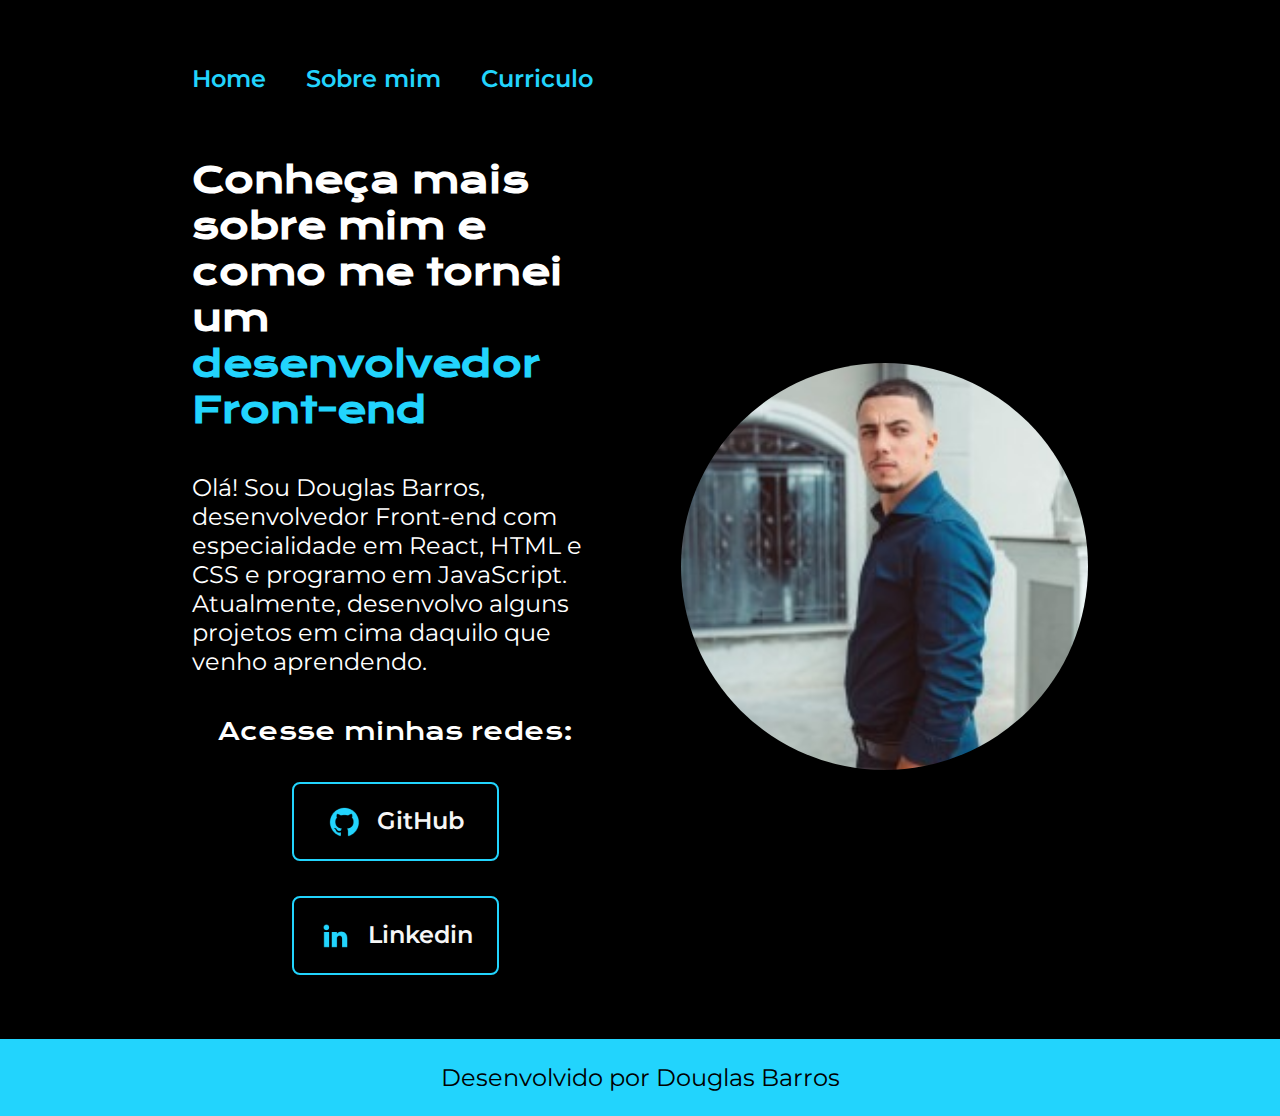
<file: index.html>
<!DOCTYPE html>
<html lang="pt-br">
<head>
    <meta charset="UTF-8">
    <meta http-equiv="X-UA-Compatible" content="IE=edge">
    <meta name="viewport" content="width=device-width, initial-scale=1.0">
    <title>Portfólio</title>
    <link rel="stylesheet" href="styles/style.css">
</head>
<body>
    <header class="cabecalho">
        <nav class="cabecalho-menu">
            <a class="cabecalho-link" href="index.html">Home</a>
            <a class="cabecalho-link" href="about.html">Sobre mim </a>
            <a class="cabecalho-link" href="curriculo.html">Curriculo</a>
        </nav>
    </header>
    <main class="apresentacao">
        <section class="apresentacao-conteudo">
            <h1 class="apresentacao-titulo">
                Conheça mais sobre mim e como me tornei um <strong class="titulo-destaque"> desenvolvedor Front-end </strong>
            </h1>
            <p class="apresentacao-paragrafo">
                Olá! Sou Douglas Barros, desenvolvedor Front-end com especialidade em React, HTML e CSS e programo em JavaScript. Atualmente, desenvolvo alguns projetos em cima daquilo que venho aprendendo.
            </p>
            <div 
            class="apresentacao-links">
                <h2 class="apresentacao-subtitulo">
                    Acesse minhas redes:
                </h2>
                <a class="apresentacao-link" href="https://www.github.com/dgbarros/" target="_blank"> <img src="assets/github.png" alt="Github"> GitHub</a>
                <a class="apresentacao-link"  href="https://www.linkedin.com/in/douglasbarros-developer/" target="_blank"> <img src="assets/linkedin.png" alt="Linkedin"> Linkedin</a>
            </div>
        </section>
                 <img class="apresentacao-img" src="assets/my-photo.jpg" alt="imagem-douglas">
    </main>
    <footer>
        <p>
            Desenvolvido por Douglas Barros
        </p>
    </footer>
</body>
</html>
</file>
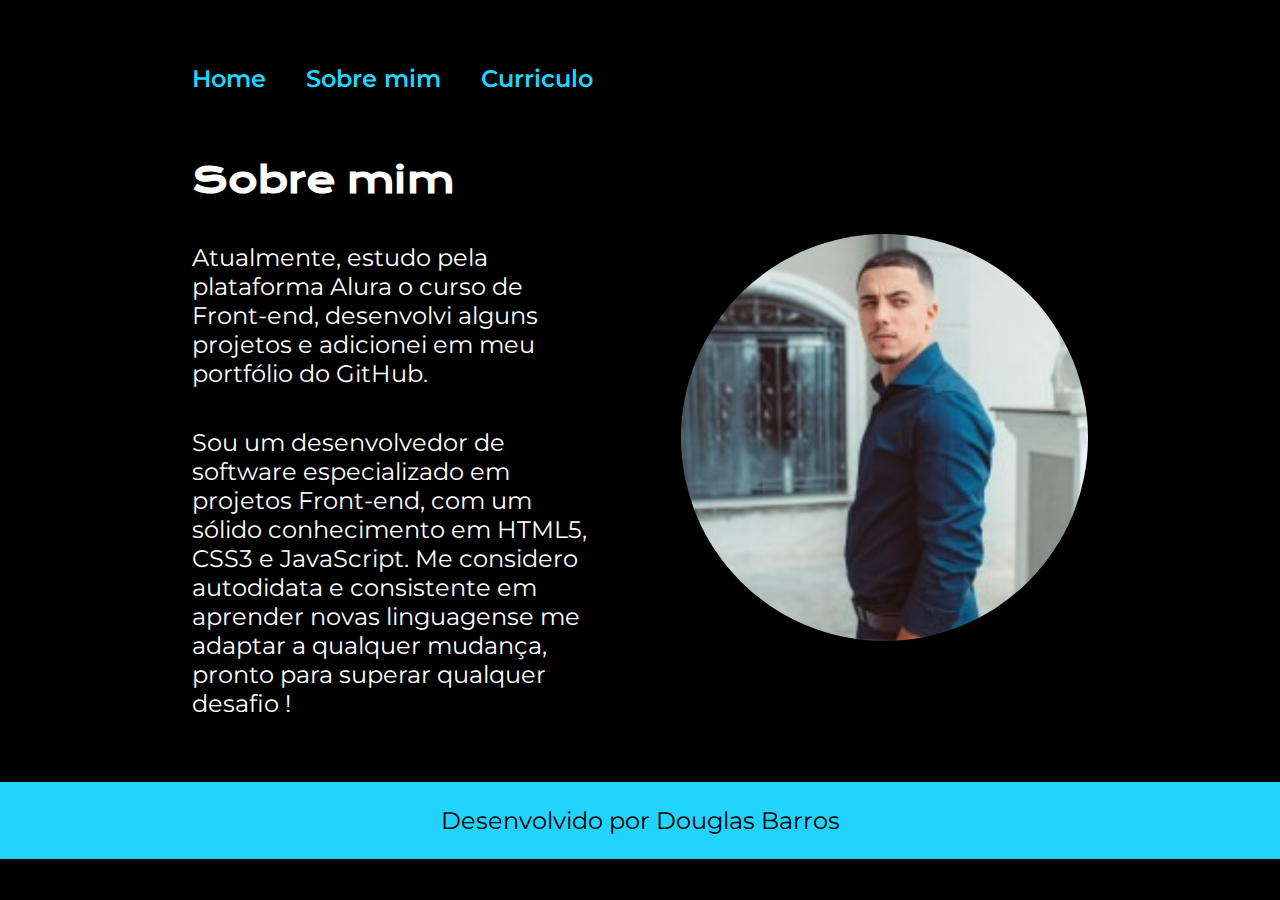
<file: about.html>
<!DOCTYPE html>
<html lang="pt-br">
<head>
    <meta charset="UTF-8">
    <meta http-equiv="X-UA-Compatible" content="IE=edge">
    <meta name="viewport" content="width=device-width, initial-scale=1.0">
    <title>Sobre mim</title>
    <link rel="stylesheet" href="styles/style.css">
</head>
<body>
    <header class="cabecalho">
        <nav class="cabecalho-menu">
            <a class="cabecalho-link" href="index.html">Home</a>
            <a class="cabecalho-link" href="about.html">Sobre mim </a>
            <a class="cabecalho-link" href="curriculo.html">Curriculo</a>
        </nav>
    </header>
    <main class="apresentacao">
        <section class="apresentacao-conteudo">
          <h1 class="apresentacao-titulo">
            Sobre mim
          </h1>
          <p class="apresentacao-paragrafo">
            Atualmente, estudo pela plataforma Alura o curso de Front-end, desenvolvi alguns projetos e adicionei em meu portfólio do GitHub.
          </p>
          <p class="apresentacao-paragrafo">
            Sou um desenvolvedor de software especializado em projetos Front-end, com um sólido conhecimento em HTML5, CSS3 e JavaScript. Me considero autodidata e consistente em aprender novas linguagense me adaptar a qualquer mudança, pronto para superar qualquer desafio !
          </p>
        </section>
        <img class="apresentacao-img" src="assets/my-photo.jpg" alt="imagem-joana">
    </main>
    <footer>
        <p>
            Desenvolvido por Douglas Barros
        </p>
    </footer>
</body>
</html>
</file>
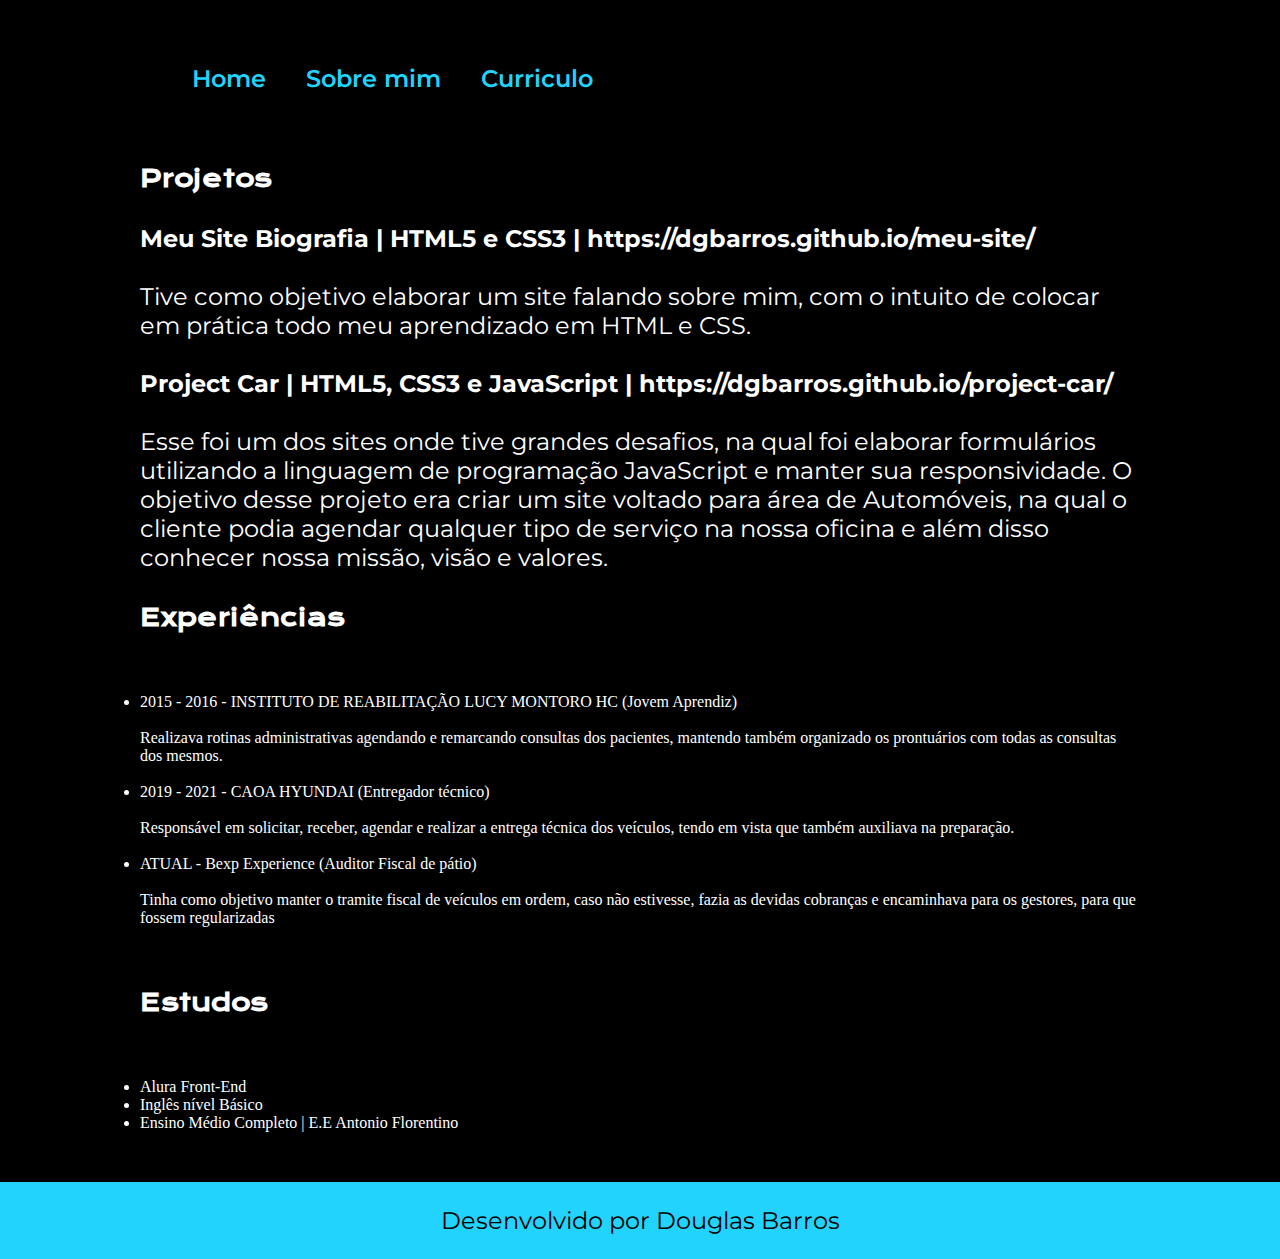
<file: curriculo.html>
<!DOCTYPE html>
<html lang="pt-br">
<head>
    <meta charset="UTF-8">
    <meta http-equiv="X-UA-Compatible" content="IE=edge">
    <meta name="viewport" content="width=device-width, initial-scale=1.0">
    <title>Curriculo</title>
    <link rel="stylesheet" href="./styles/style.css">
</head>
<body>
    <header class="cabecalho">
        <nav class="cabecalho-menu">
            <a class="cabecalho-link" href="index.html">Home</a>
            <a class="cabecalho-link" href="about.html">Sobre mim </a>
            <a class="cabecalho-link" href="curriculo.html">Curriculo</a>
        </nav>

    </header>
    <main class="conteudo">
        <Section class="conteudo-curriculo">
            <h2 class="conteudo-titulo" >
                Projetos
            </h2>
            <P class="conteudo-paragrafo" >
               <strong> Meu Site Biografia | HTML5 e CSS3 | https://dgbarros.github.io/meu-site/ </strong> <br> <br>
                Tive como objetivo elaborar um site falando sobre mim, com o intuito de colocar
                em prática todo meu aprendizado em HTML e CSS. <br> <br>
               <strong>Project Car | HTML5, CSS3 e JavaScript | https://dgbarros.github.io/project-car/  </strong> <br> <br>
                Esse foi um dos sites onde tive grandes desafios, na qual foi elaborar
                formulários utilizando a linguagem de programação JavaScript e manter sua
                responsividade. O objetivo desse projeto era criar um site voltado para área de
                Automóveis, na qual o cliente podia agendar qualquer tipo de serviço na nossa
                oficina e além disso conhecer nossa missão, visão e valores.
            </P>
            
            <h2 class="conteudo-titulo" >
                Experiências
            </h2>
            <p class="conteudo-paragrafo" >
                <ul>
                    <li>  2015 - 2016 - INSTITUTO DE REABILITAÇÃO LUCY MONTORO HC (Jovem Aprendiz)  <br> <br> Realizava rotinas administrativas agendando e remarcando consultas dos
                            pacientes, mantendo também organizado os prontuários com todas as consultas
                            dos mesmos. <br> <br>
                    </li>
                    <li>  2019 - 2021 - CAOA HYUNDAI (Entregador técnico) <br> <br> Responsável em solicitar, receber, agendar e realizar a entrega técnica dos
                          veículos, tendo em vista que também auxiliava na preparação.  <br> <br>
                    </li>
                    <li>
                        ATUAL - Bexp Experience (Auditor Fiscal de pátio)  <br> <br> Tinha como objetivo manter o tramite fiscal de veículos em ordem, caso não
                        estivesse, fazia as devidas cobranças e encaminhava para os gestores, para que
                        fossem regularizadas
                    </li>
                </ul>
            </p>
            <h2 class="conteudo-titulo" >
                Estudos
            </h2>
            <p class="conteudo-paragrafo" >
                 <ul>
                     <li> Alura Front-End </li>
                     <li> Inglês nível Básico </li>
                     <li> Ensino Médio Completo | E.E Antonio Florentino </li>
                 </ul>
           </p> 
        </Section>
    </main>
    <footer>
        <p>
            Desenvolvido por Douglas Barros
        </p>
    </footer>
</body>
</html>
</file>
<file: styles/style.css>
@charset "UTF-8";

@import url('https://fonts.googleapis.com/css2?family=Krona+One&family=Montserrat:wght@400;600&display=swap');

*{ 
    margin: 0;
    padding: 0;
}

:root{
    --cor1: #000000;
    --cor2: #ffff;
    --cor3: #22d4fd;
    --cor-hover: #272727; 

    --font1: 'Krona One', sans-serif;
    --font2: 'Montserrat', sans-serif;
}


body{
    box-sizing: border-box;
    background-color: var(--cor1);
    color: var(--cor2);
}

.titulo-destaque{
    color: var(--cor3);
}

.cabecalho{
    padding: 5% 0% 0% 15% ;
   
}


.cabecalho-menu{
    display: flex;
    gap: 40px;
}

.cabecalho-link{
    font-family: var(--font2);
    font-size: 1.5rem;
    font-weight: 600;
    text-decoration: none;
    color: var(--cor3);
}

.apresentacao {
    padding: 5% 15%;
    display: flex;
    align-items: center;
    justify-content: space-between;
    gap: 82px;
}

.apresentacao-conteudo{
    width: 50%;
    display: flex;
    flex-direction: column;
    gap: 40px;

}

.apresentacao-titulo{
    font-size: 2.25rem;
    font-family: var(--font1);
}

.apresentacao-paragrafo{
    font-size: 1.5rem;
    font-family: var(--font2);
}

.apresentacao-subtitulo{
    font-family: var(--font1);
    font-weight: 400;
    font-size: 1,5rem;
}

.apresentacao-links{
    display: flex;
    flex-direction: column;
    align-items: center;
    gap: 35px;
    justify-content: space-between;
}

.apresentacao-link{
    display: flex;
    justify-content: center;
    gap: 16px;
    border: 2px solid var(--cor3);
    font-size: 1.5rem;
    font-weight: 600;
    /* background-color: var(--cor3); utilizando ctrl + k + c = comentario */
    padding: 21.5px 0 ;
    width: 50%;
    text-align: center;
    border-radius: 8px;
    text-decoration: none;
    color: #f6f6f6;
    font-family: var(--font2);
}

.apresentacao-link:hover{
    background-color: var(--cor-hover);
    transform: translate(-3px, -3px);
    transition: 0.3s;
}

.apresentacao-img{
    width: 50%;
    border-radius: 50%;
}

footer{
    max-width: 100%;
    text-align: center;
    font-family: var(--font2);
    font-size: 1.5rem;
    padding: 24px;
    color: var(--cor1);
    background-color: var(--cor3);
}

.conteudo{
    margin: auto;
    min-width: 300px;
    max-width: 1000px;
    padding: 20px;
    border-radius: 10px;
    background-color: var(--cor1);
    box-shadow: 0px 10px 10px rgba(0, 0, 0, 0.507);
}

.conteudo-titulo{
    font-size: 2.25;
    font-family: var(--font1);
}

.conteudo-paragrafo{
    font-size: 1.5rem;
    font-family: var(--font2);
}

.conteudo-curriculo{
    padding-top: 5%;
    display: flex;
    flex-direction: column;
    gap: 30px;
}

@media (max-width: 1200px) {
    .cabecalho{
        padding: 5% 0% ;
       
    }

    .cabecalho-menu{
        justify-content: center;
    }

    .apresentacao{
        flex-direction: column-reverse;
        padding: 5%;   
    }

    .apresentacao-conteudo{
        width: auto;
    }
    
}
</file>
